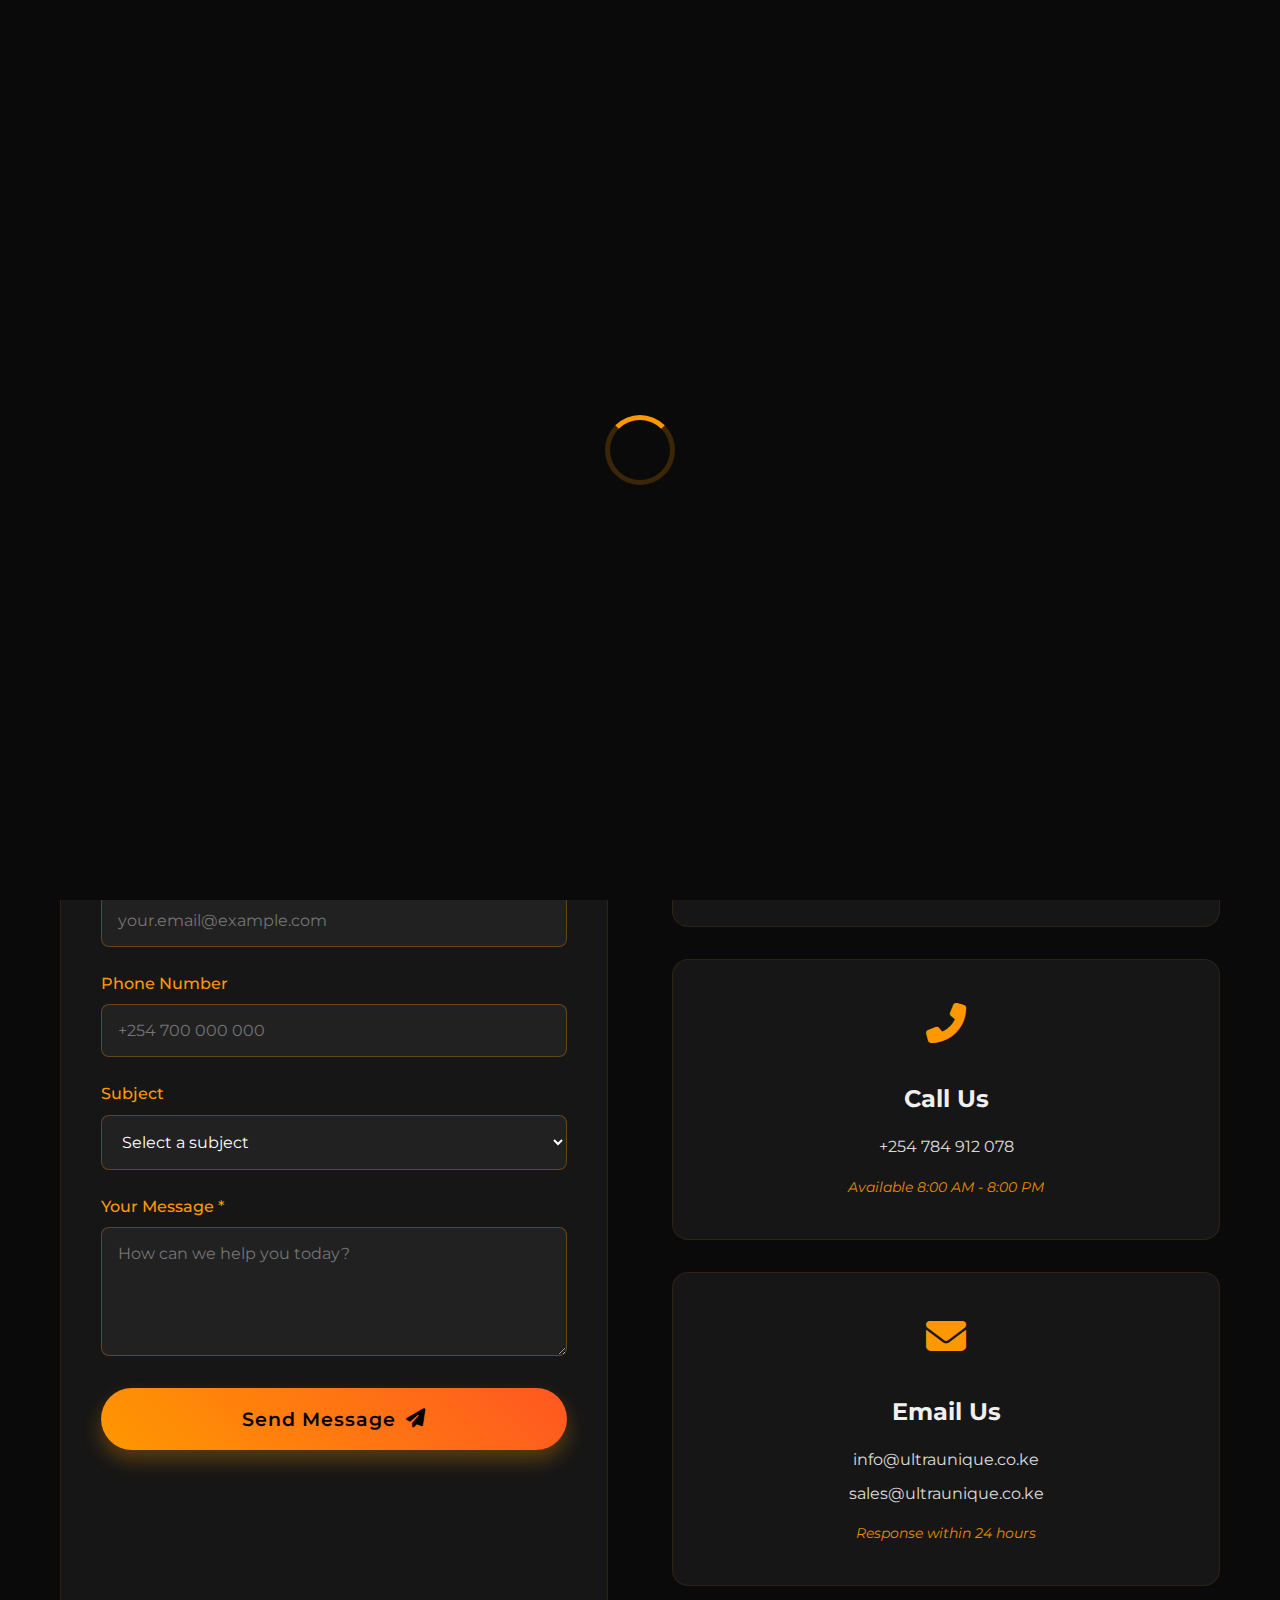
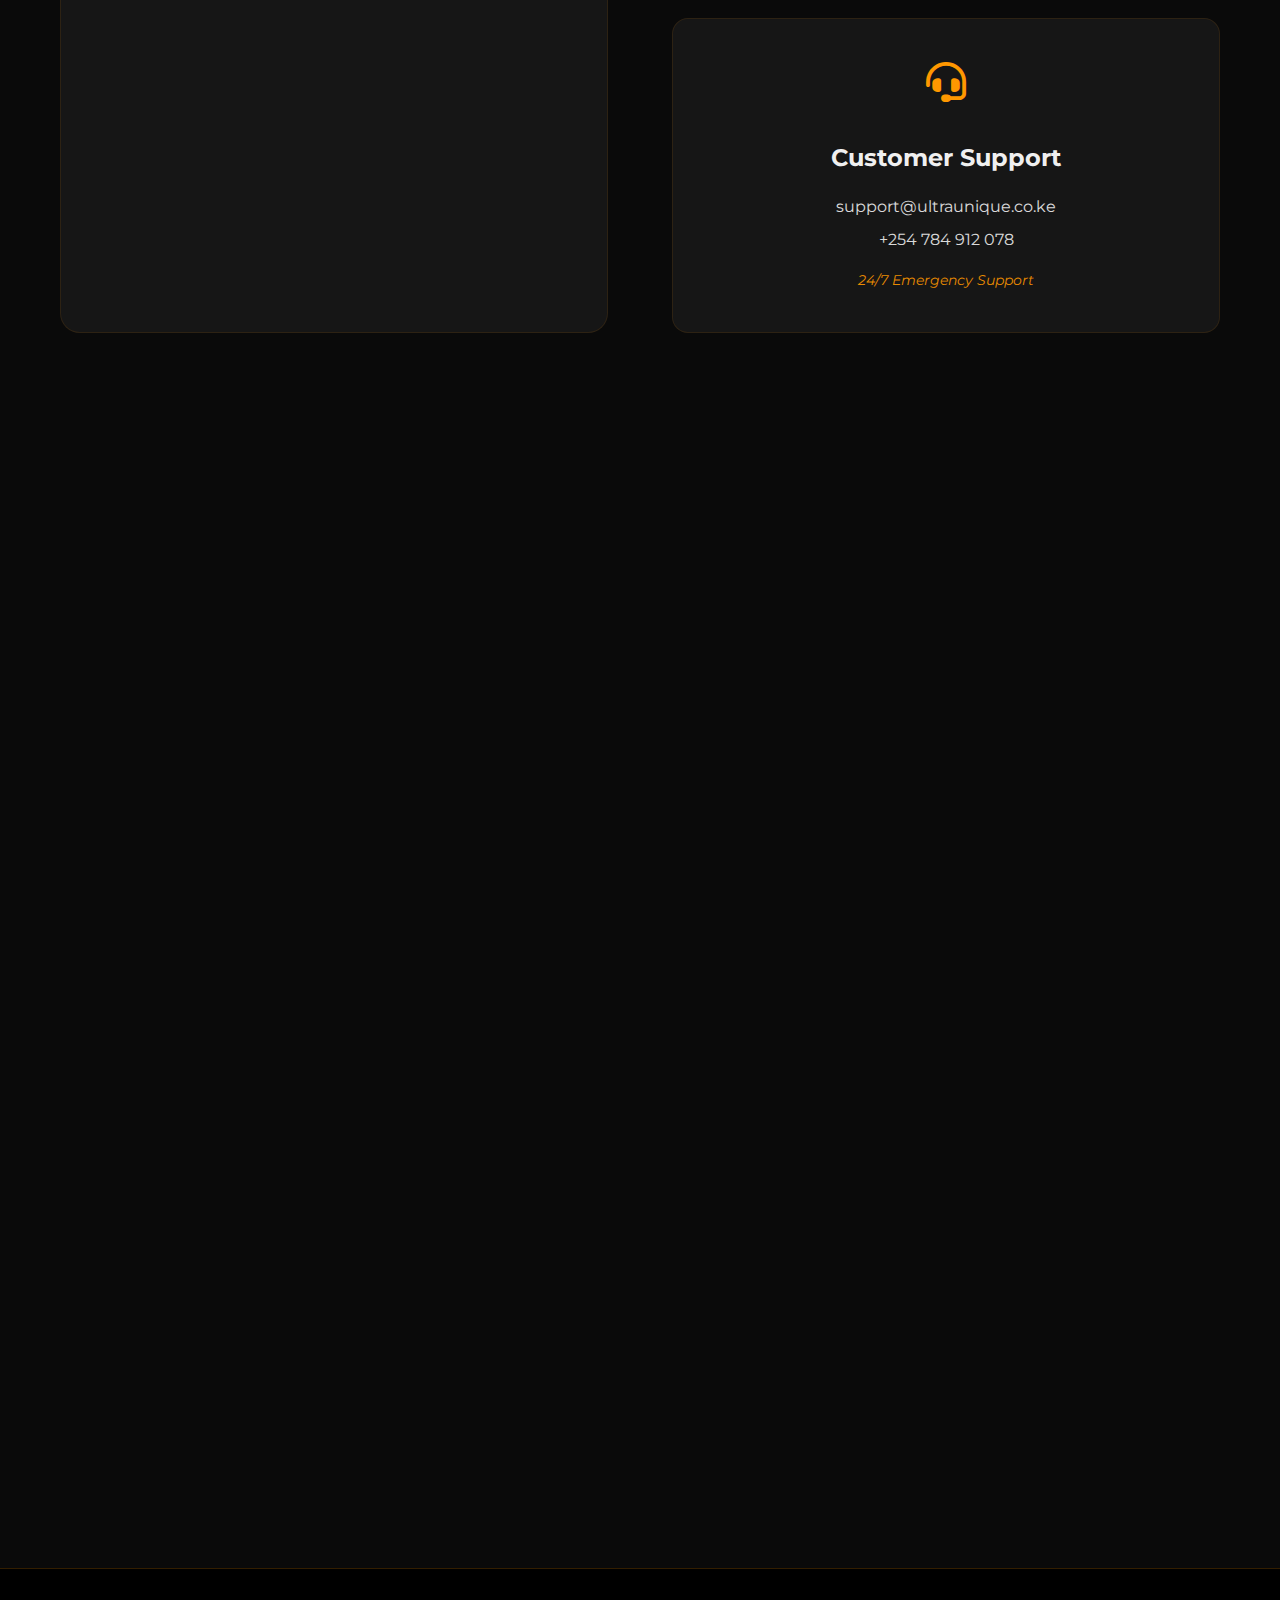
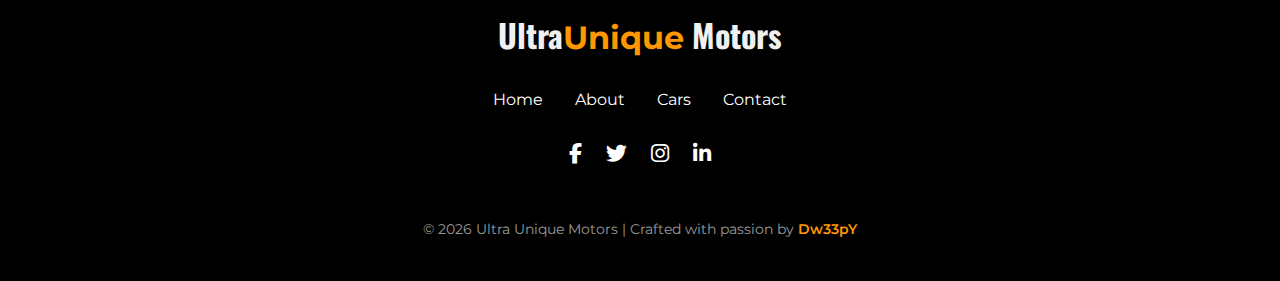
<file: contact.html>
<!DOCTYPE html>
<html lang="en">
<head>
  <meta charset="UTF-8" />
  <meta name="viewport" content="width=device-width, initial-scale=1.0" />
  <title>Contact | Ultra Unique Motors</title>
  <link rel="stylesheet" href="https://cdnjs.cloudflare.com/ajax/libs/font-awesome/6.4.0/css/all.min.css">
  <link rel="preconnect" href="https://fonts.googleapis.com">
  <link rel="preconnect" href="https://fonts.gstatic.com" crossorigin>
  <link href="https://fonts.googleapis.com/css2?family=Montserrat:wght@300;400;500;600;700&family=Oswald:wght@400;500;600&display=swap" rel="stylesheet">
  <link rel="stylesheet" href="style.css" />
  <script defer src="main.js"></script>
</head>
<body>
  <!-- Loading Screen -->
  <div class="loader" id="loader">
    <div class="loader-spinner"></div>
  </div>

  <!-- Header -->
  <header class="header" id="header">
    <div class="logo"><i class="fas fa-car"></i> Ultra<span>Unique</span></div>
    <nav class="nav" id="nav">
      <a href="index.html">Home</a>
      <a href="about.html">About</a>
      <a href="cars.html">Our Cars</a>
      <a href="contact.html">Contact</a>
    </nav>
    <div class="menu-btn" id="menuBtn"><i class="fas fa-bars"></i></div>
  </header>

  <!-- Page Hero -->
  <section class="page-hero">
    <div class="page-hero-content">
      <h1 class="reveal">Get In Touch</h1>
      <p class="reveal">We're here to help you find your dream car</p>
    </div>
  </section>

  <!-- Contact Section -->
  <section class="contact-page">
    <div class="container">
      <div class="contact-grid">
        <!-- Contact Form -->
        <div class="contact-form-container reveal">
          <h2>Send Us a Message</h2>
          <form id="contactForm" class="contact-form">
            <div class="form-group">
              <label for="name">Full Name *</label>
              <input type="text" id="name" class="form-input" placeholder="Your Name" required>
            </div>
            <div class="form-group">
              <label for="email">Email Address *</label>
              <input type="email" id="email" class="form-input" placeholder="your.email@example.com" required>
            </div>
            <div class="form-group">
              <label for="phone">Phone Number</label>
              <input type="tel" id="phone" class="form-input" placeholder="+254 700 000 000">
            </div>
            <div class="form-group">
              <label for="subject">Subject</label>
              <select id="subject" class="form-input">
                <option value="">Select a subject</option>
                <option value="general">General Inquiry</option>
                <option value="test-drive">Schedule Test Drive</option>
                <option value="car-info">Car Information</option>
                <option value="service">Service & Maintenance</option>
                <option value="other">Other</option>
              </select>
            </div>
            <div class="form-group">
              <label for="message">Your Message *</label>
              <textarea id="message" class="form-input" placeholder="How can we help you today?" rows="5" required></textarea>
            </div>
            <button type="submit" class="btn btn-submit">
              <span>Send Message</span>
              <i class="fas fa-paper-plane"></i>
            </button>
            <div class="form-message" id="formMessage"></div>
          </form>
        </div>

        <!-- Contact Info -->
        <div class="contact-info reveal">
          <div class="info-card">
            <div class="info-icon">
              <i class="fas fa-map-marker-alt"></i>
            </div>
            <h3>Visit Our Showroom</h3>
            <p>123 Premium Avenue<br>Nairobi, Kenya</p>
            <p class="hours">Open Mon-Sat: 8:00 AM - 6:00 PM</p>
          </div>

          <div class="info-card">
            <div class="info-icon">
              <i class="fas fa-phone-alt"></i>
            </div>
            <h3>Call Us</h3>
            <p>+254 784 912 078</p>
            
            <p class="hours">Available 8:00 AM - 8:00 PM</p>
          </div>

          <div class="info-card">
            <div class="info-icon">
              <i class="fas fa-envelope"></i>
            </div>
            <h3>Email Us</h3>
            <p>info@ultraunique.co.ke</p>
            <p>sales@ultraunique.co.ke</p>
            <p class="hours">Response within 24 hours</p>
          </div>

          <div class="info-card">
            <div class="info-icon">
              <i class="fas fa-headset"></i>
            </div>
            <h3>Customer Support</h3>
            <p>support@ultraunique.co.ke</p>
            <p>+254 784 912 078</p>
            <p class="hours">24/7 Emergency Support</p>
          </div>
        </div>
      </div>

      <!-- Map Section -->
      <div class="map-section reveal">
        <h2>Find Us</h2>
        <div class="map-container">
          <div class="map-placeholder">
            <i class="fas fa-map-marked-alt"></i>
            <p>Interactive Map Location</p>
            <p>123 Premium Avenue, Nairobi</p>
          </div>
          <!-- In a real implementation, you would embed Google Maps here -->
          <!-- <iframe src="https://www.google.com/maps/embed?..." width="100%" height="400" style="border:0;" allowfullscreen="" loading="lazy"></iframe> -->
        </div>
      </div>

      <!-- FAQ Section -->
      <div class="faq-section reveal">
        <h2>Frequently Asked Questions</h2>
        <div class="faq-grid">
          <div class="faq-item">
            <div class="faq-question">
              <h4>What is your vehicle inspection process?</h4>
              <i class="fas fa-chevron-down"></i>
            </div>
            <div class="faq-answer">
              <p>Every vehicle undergoes a comprehensive 150-point inspection covering mechanical, electrical, and cosmetic aspects. Our certified technicians provide detailed reports for transparency.</p>
            </div>
          </div>
          <div class="faq-item">
            <div class="faq-question">
              <h4>Do you offer financing options?</h4>
              <i class="fas fa-chevron-down"></i>
            </div>
            <div class="faq-answer">
              <p>Yes, we partner with major financial institutions to provide flexible financing options with competitive rates. Our finance team will help you find the best solution for your needs.</p>
            </div>
          </div>
          <div class="faq-item">
            <div class="faq-question">
              <h4>What is your warranty policy?</h4>
              <i class="fas fa-chevron-down"></i>
            </div>
            <div class="faq-answer">
              <p>All vehicles come with a minimum 3-month warranty. Extended warranty options are available for purchase. Warranty terms vary by vehicle age and condition.</p>
            </div>
          </div>
          <div class="faq-item">
            <div class="faq-question">
              <h4>How do I schedule a test drive?</h4>
              <i class="fas fa-chevron-down"></i>
            </div>
            <div class="faq-answer">
              <p>You can schedule a test drive through our website, by calling us, or visiting our showroom. We recommend booking in advance for specific models.</p>
            </div>
          </div>
        </div>
      </div>
    </div>
  </section>

  <!-- Footer -->
  <footer>
    <div class="footer-content">
      <div class="footer-logo">Ultra<span>Unique</span> Motors</div>
      <div class="footer-links">
        <a href="index.html">Home</a>
        <a href="about.html">About</a>
        <a href="cars.html">Cars</a>
        <a href="contact.html">Contact</a>
      </div>
      <div class="social-links">
        <a href="#"><i class="fab fa-facebook-f"></i></a>
        <a href="#"><i class="fab fa-twitter"></i></a>
        <a href="#"><i class="fab fa-instagram"></i></a>
        <a href="#"><i class="fab fa-linkedin-in"></i></a>
      </div>
      <div class="credits">
        <p>© 2026 Ultra Unique Motors | Crafted with passion by <span>Dw33pY</span></p>
      </div>
    </div>
  </footer>

  <!-- WhatsApp Button -->
  <a href="https://wa.me/254784912078" class="whatsapp" target="_blank">
    <i class="fab fa-whatsapp"></i>
  </a>
</body>
  </html>
</file>
<file: style.css>
/* Reset and Base Styles */
* {
  margin: 0;
  padding: 0;
  box-sizing: border-box;
  font-family: 'Montserrat', sans-serif;
}

body {
  background: #0a0a0a;
  color: #f0f0f0;
  overflow-x: hidden;
  line-height: 1.6;
}

.container {
  max-width: 1200px;
  margin: 0 auto;
  padding: 0 20px;
}

/* Loading Screen */
.loader {
  position: fixed;
  top: 0;
  left: 0;
  width: 100%;
  height: 100%;
  background: #0a0a0a;
  display: flex;
  justify-content: center;
  align-items: center;
  z-index: 9999;
  transition: opacity 0.5s, visibility 0.5s;
}

.loader.hidden {
  opacity: 0;
  visibility: hidden;
}

.loader-spinner {
  width: 70px;
  height: 70px;
  border: 5px solid rgba(255, 152, 0, 0.2);
  border-top: 5px solid #ff9800;
  border-radius: 50%;
  animation: spin 1s linear infinite;
}

@keyframes spin {
  0% { transform: rotate(0deg); }
  100% { transform: rotate(360deg); }
}

/* Header */
.header {
  position: fixed;
  top: 0;
  width: 100%;
  z-index: 1000;
  display: flex;
  justify-content: space-between;
  align-items: center;
  padding: 1.2rem 2rem;
  background: rgba(10, 10, 10, 0.95);
  backdrop-filter: blur(10px);
  border-bottom: 1px solid rgba(255, 152, 0, 0.2);
  transition: all 0.4s ease;
}

.header.scrolled {
  padding: 0.8rem 2rem;
  background: rgba(0, 0, 0, 0.98);
}

.logo {
  font-family: 'Oswald', sans-serif;
  font-size: 2rem;
  font-weight: 700;
  color: #fff;
  letter-spacing: 1px;
  display: flex;
  align-items: center;
  gap: 0.3rem;
}

.logo i {
  color: #ff9800;
  font-size: 1.8rem;
}

.logo span {
  color: #ff9800;
}

.nav {
  display: flex;
  gap: 2rem;
}

.nav a {
  color: #fff;
  text-decoration: none;
  font-weight: 500;
  font-size: 1.05rem;
  position: relative;
  padding: 0.5rem 0;
  transition: color 0.3s ease;
}

.nav a:hover {
  color: #ff9800;
}

.nav a::after {
  content: '';
  position: absolute;
  bottom: 0;
  left: 0;
  width: 0;
  height: 2px;
  background: #ff9800;
  transition: width 0.3s ease;
}

.nav a:hover::after {
  width: 100%;
}

.menu-btn {
  display: none;
  font-size: 1.8rem;
  cursor: pointer;
  color: #fff;
  transition: color 0.3s;
}

.menu-btn:hover {
  color: #ff9800;
}

/* Hero Section */
.hero {
  height: 100vh;
  background: linear-gradient(rgba(0, 0, 0, 0.7), rgba(0, 0, 0, 0.5)), 
              url('https://images.unsplash.com/photo-1503376780353-7e6692767b70?ixlib=rb-4.0.3&ixid=M3wxMjA3fDB8MHxwaG90by1wYWdlfHx8fGVufDB8fHx8fA%3D%3D&auto=format&fit=crop&w=2070&q=80') center/cover fixed;
  display: flex;
  align-items: center;
  justify-content: center;
  position: relative;
  overflow: hidden;
}

.hero::before {
  content: '';
  position: absolute;
  top: 50%;
  left: 50%;
  width: 200%;
  height: 200%;
  background: radial-gradient(circle, rgba(255,152,0,0.1) 0%, transparent 70%);
  animation: pulse 8s infinite alternate;
  transform: translate(-50%, -50%);
}

@keyframes pulse {
  0% { transform: translate(-50%, -50%) scale(1); }
  100% { transform: translate(-50%, -50%) scale(1.1); }
}

.hero-content {
  position: relative;
  text-align: center;
  color: #fff;
  padding: 2rem;
  z-index: 2;
  max-width: 800px;
}

.hero h1 {
  font-family: 'Oswald', sans-serif;
  font-size: 4rem;
  font-weight: 700;
  margin-bottom: 1rem;
  text-transform: uppercase;
  letter-spacing: 2px;
  text-shadow: 0 5px 15px rgba(0,0,0,0.5);
}

.hero p {
  font-size: 1.3rem;
  margin-bottom: 2rem;
  opacity: 0.9;
  max-width: 600px;
  margin-left: auto;
  margin-right: auto;
}

/* Buttons */
.btn {
  display: inline-block;
  padding: 1rem 2.5rem;
  background: linear-gradient(45deg, #ff9800, #ff5722);
  color: #000;
  text-decoration: none;
  border-radius: 50px;
  font-weight: 600;
  font-size: 1.1rem;
  letter-spacing: 1px;
  transition: all 0.3s ease;
  box-shadow: 0 10px 20px rgba(255, 152, 0, 0.3);
  position: relative;
  overflow: hidden;
  z-index: 1;
  border: none;
  cursor: pointer;
}

.btn::before {
  content: '';
  position: absolute;
  top: 0;
  left: 0;
  width: 0;
  height: 100%;
  background: linear-gradient(45deg, #ff5722, #ff9800);
  transition: width 0.5s ease;
  z-index: -1;
}

.btn:hover::before {
  width: 100%;
}

.btn:hover {
  transform: translateY(-5px);
  box-shadow: 0 15px 25px rgba(255, 152, 0, 0.4);
}

.btn-secondary {
  background: linear-gradient(45deg, #333, #555);
  box-shadow: 0 10px 20px rgba(0, 0, 0, 0.3);
}

.btn-secondary::before {
  background: linear-gradient(45deg, #555, #333);
}

.btn-submit {
  display: flex;
  align-items: center;
  justify-content: center;
  gap: 10px;
  width: 100%;
  padding: 1.2rem;
  font-size: 1.2rem;
}

/* Features Section */
.features {
  padding: 5rem 2rem;
  display: grid;
  grid-template-columns: repeat(auto-fit, minmax(300px, 1fr));
  gap: 2rem;
  background: #111;
}

.feature {
  background: rgba(255, 255, 255, 0.05);
  padding: 2.5rem 2rem;
  border-radius: 16px;
  box-shadow: 0 10px 30px rgba(0, 0, 0, 0.2);
  text-align: center;
  transition: all 0.4s ease;
  border: 1px solid rgba(255, 152, 0, 0.1);
  backdrop-filter: blur(10px);
}

.feature:hover {
  transform: translateY(-10px);
  border-color: rgba(255, 152, 0, 0.4);
  box-shadow: 0 20px 40px rgba(255, 152, 0, 0.1);
}

.feature i {
  font-size: 3rem;
  color: #ff9800;
  margin-bottom: 1.5rem;
}

.feature h3 {
  font-size: 1.5rem;
  margin-bottom: 1rem;
}

.feature p {
  opacity: 0.8;
  font-size: 1rem;
}

/* Showcase Section */
.showcase {
  padding: 5rem 2rem;
  text-align: center;
  background: #0a0a0a;
}

.section-title {
  font-family: 'Oswald', sans-serif;
  font-size: 3rem;
  margin-bottom: 3rem;
  position: relative;
  display: inline-block;
}

.section-title::after {
  content: '';
  position: absolute;
  bottom: -10px;
  left: 50%;
  transform: translateX(-50%);
  width: 100px;
  height: 4px;
  background: #ff9800;
  border-radius: 2px;
}

.cars {
  display: grid;
  width: 100%;
  grid-template-columns: repeat(auto-fit, minmax(300px, 1fr));
  gap: 2.5rem;
  margin-top: 2rem;
}

/* Car Cards */
.car-card {
  background: rgba(255, 255, 255, 0.05);
  border-radius: 20px;
  overflow: hidden;
  box-shadow: 0 15px 35px rgba(0, 0, 0, 0.2);
  transition: all 0.5s ease;
  border: 1px solid rgba(255, 152, 0, 0.1);
  position: relative;
}

.car-card:hover {
  transform: translateY(-15px);
  border-color: rgba(255, 152, 0, 0.4);
  box-shadow: 0 25px 50px rgba(255, 152, 0, 0.15);
}

.car-img {
  width: 100%;
  height: 220px;
  object-fit: cover;
  transition: transform 0.5s ease;
}

.car-card:hover .car-img {
  transform: scale(1.05);
}

.car-card-content {
  padding: 1.8rem;
}

.car-card h3 {
  font-size: 1.6rem;
  margin-bottom: 0.5rem;
}

.car-card p {
  font-size: 1.2rem;
  font-weight: 600;
  color: #ff9800;
  margin-bottom: 1rem;
}

.features-list {
  display: flex;
  justify-content: space-between;
  margin-top: 1rem;
  font-size: 0.9rem;
  opacity: 0.8;
}

.features-list i {
  margin-right: 5px;
  color: #ff9800;
}

.car-badge {
  position: absolute;
  top: 20px;
  right: 20px;
  background: #ff9800;
  color: #000;
  padding: 0.5rem 1rem;
  border-radius: 30px;
  font-weight: 600;
  font-size: 0.9rem;
}

/* CTA Section */
.cta-section {
  padding: 5rem 2rem;
  background: linear-gradient(135deg, rgba(255,152,0,0.1), rgba(255,87,34,0.1));
  text-align: center;
}

.cta-content {
  max-width: 800px;
  margin: 0 auto;
}

.cta-content h2 {
  font-family: 'Oswald', sans-serif;
  font-size: 2.5rem;
  margin-bottom: 1rem;
}

.cta-content p {
  font-size: 1.2rem;
  margin-bottom: 2rem;
  opacity: 0.9;
}

.cta-buttons {
  display: flex;
  gap: 1.5rem;
  justify-content: center;
  flex-wrap: wrap;
}

/* Page Hero (for inner pages) */
.page-hero {
  height: 60vh;
  background: linear-gradient(rgba(0, 0, 0, 0.8), rgba(0, 0, 0, 0.6)), 
              url('https://images.unsplash.com/photo-1492144534655-ae79c964c9d7?ixlib=rb-4.0.3&auto=format&fit=crop&w=2000&q=80') center/cover;
  display: flex;
  align-items: center;
  justify-content: center;
  text-align: center;
  padding-top: 80px;
}

.page-hero-content {
  color: #fff;
  max-width: 800px;
  padding: 0 2rem;
}

.page-hero h1 {
  font-family: 'Oswald', sans-serif;
  font-size: 3.5rem;
  margin-bottom: 1rem;
  text-transform: uppercase;
}

.page-hero p {
  font-size: 1.3rem;
  opacity: 0.9;
  margin-bottom: 2rem;
}

.search-box {
  display: flex;
  max-width: 500px;
  margin: 2rem auto 0;
  background: rgba(255, 255, 255, 0.1);
  border-radius: 50px;
  overflow: hidden;
  border: 2px solid rgba(255, 152, 0, 0.3);
}

.search-box input {
  flex: 1;
  padding: 1rem 1.5rem;
  background: transparent;
  border: none;
  color: #fff;
  font-size: 1rem;
}

.search-box input:focus {
  outline: none;
}

.search-box button {
  padding: 1rem 1.5rem;
  background: #ff9800;
  border: none;
  color: #000;
  font-weight: 600;
  cursor: pointer;
  transition: background 0.3s;
}

.search-box button:hover {
  background: #ff5722;
}

/* Page Content */
.page-content {
  padding: 5rem 2rem;
  background: #0a0a0a;
}

.about-grid {
  display: grid;
  grid-template-columns: repeat(auto-fit, minmax(300px, 1fr));
  gap: 2rem;
  margin-bottom: 4rem;
}

.about-card {
  background: rgba(255, 255, 255, 0.05);
  padding: 2.5rem 2rem;
  border-radius: 16px;
  text-align: center;
  transition: transform 0.3s;
  border: 1px solid rgba(255, 152, 0, 0.1);
}

.about-card:hover {
  transform: translateY(-10px);
  border-color: #ff9800;
}

.about-icon {
  font-size: 3rem;
  color: #ff9800;
  margin-bottom: 1.5rem;
}

.about-details {
  margin-bottom: 4rem;
}

.about-details h2 {
  font-family: 'Oswald', sans-serif;
  font-size: 2.5rem;
  text-align: center;
  margin-bottom: 3rem;
}

.details-grid {
  display: grid;
  grid-template-columns: repeat(auto-fit, minmax(250px, 1fr));
  gap: 2rem;
}

.detail-item {
  text-align: center;
  padding: 2rem;
  background: rgba(255, 255, 255, 0.05);
  border-radius: 12px;
}

.detail-item i {
  font-size: 2.5rem;
  color: #ff9800;
  margin-bottom: 1rem;
}

.team-section h2 {
  font-family: 'Oswald', sans-serif;
  font-size: 2.5rem;
  text-align: center;
  margin-bottom: 3rem;
}

.team-grid {
  display: grid;
  grid-template-columns: repeat(auto-fit, minmax(250px, 1fr));
  gap: 2rem;
}

.team-member {
  text-align: center;
}

.member-img {
  width: 200px;
  height: 200px;
  border-radius: 50%;
  overflow: hidden;
  margin: 0 auto 1.5rem;
  border: 3px solid #ff9800;
}

.member-img img {
  width: 100%;
  height: 100%;
  object-fit: cover;
}

/* Cars Page */
.filter-section {
  padding: 3rem 2rem;
  background: #111;
}

.filter-options {
  display: flex;
  gap: 2rem;
  flex-wrap: wrap;
  align-items: center;
  justify-content: center;
}

.filter-group {
  display: flex;
  flex-direction: column;
  gap: 0.5rem;
}

.filter-select {
  padding: 0.8rem 1.2rem;
  background: rgba(255, 255, 255, 0.1);
  border: 1px solid rgba(255, 152, 0, 0.3);
  border-radius: 8px;
  color: #fff;
  font-size: 1rem;
  min-width: 180px;
}

.filter-select:focus {
  outline: none;
  border-color: #ff9800;
}

.btn-filter {
  padding: 0.8rem 1.5rem;
  background: transparent;
  border: 1px solid #ff9800;
  color: #ff9800;
  border-radius: 8px;
  cursor: pointer;
  transition: all 0.3s;
  margin-top: 1.5rem;
}

.btn-filter:hover {
  background: #ff9800;
  color: #000;
}

.cars-page {
  padding: 5rem 2rem;
  background: #0a0a0a;
}

.cars-grid {
  display: grid;
  grid-template-columns: repeat(auto-fill, minmax(350px, 1fr));
  gap: 2.5rem;
}

.car-card-page {
  background: rgba(255, 255, 255, 0.05);
  border-radius: 20px;
  overflow: hidden;
  box-shadow: 0 15px 35px rgba(0, 0, 0, 0.2);
  transition: all 0.5s ease;
  border: 1px solid rgba(255, 152, 0, 0.1);
}

.car-card-page:hover {
  transform: translateY(-10px);
  border-color: #ff9800;
}

.car-actions {
  display: flex;
  gap: 1rem;
  margin-top: 1.5rem;
}

.car-actions button {
  flex: 1;
  padding: 0.8rem;
  border-radius: 8px;
  border: none;
  font-weight: 600;
  cursor: pointer;
  transition: all 0.3s;
}

.btn-view {
  background: transparent;
  border: 1px solid #ff9800 !important;
  color: #ff9800;
}

.btn-view:hover {
  background: #ff9800;
  color: #000;
}

.btn-inquire {
  background: #ff9800;
  color: #000;
}

.btn-inquire:hover {
  background: #ff5722;
}

.no-results {
  text-align: center;
  padding: 5rem 2rem;
}

.no-results i {
  font-size: 4rem;
  color: #ff9800;
  margin-bottom: 1.5rem;
}

.test-drive-cta {
  padding: 5rem 2rem;
  background: linear-gradient(135deg, rgba(255,152,0,0.1), rgba(255,87,34,0.1));
  text-align: center;
}

/* Contact Page */
.contact-page {
  padding: 5rem 2rem;
  background: #0a0a0a;
}

.contact-grid {
  display: grid;
  grid-template-columns: 1fr 1fr;
  gap: 4rem;
  margin-bottom: 5rem;
}

@media (max-width: 992px) {
  .contact-grid {
    grid-template-columns: 1fr;
  }
}

.contact-form-container {
  background: rgba(255, 255, 255, 0.05);
  padding: 2.5rem;
  border-radius: 20px;
  border: 1px solid rgba(255, 152, 0, 0.1);
}

.contact-form-container h2 {
  font-family: 'Oswald', sans-serif;
  font-size: 2.2rem;
  margin-bottom: 2rem;
}

.form-group {
  margin-bottom: 1.5rem;
}

.form-group label {
  display: block;
  margin-bottom: 0.5rem;
  font-weight: 500;
  color: #ff9800;
}

.form-input {
  width: 100%;
  padding: 1rem;
  background: rgba(255, 255, 255, 0.05);
  border: 1px solid rgba(255, 152, 0, 0.3);
  border-radius: 8px;
  color: #fff;
  font-size: 1rem;
  transition: border 0.3s;
}

.form-input:focus {
  outline: none;
  border-color: #ff9800;
}

.form-message {
  margin-top: 1.5rem;
  padding: 1rem;
  border-radius: 8px;
  text-align: center;
  font-weight: 500;
}

.form-message.success {
  background: rgba(76, 175, 80, 0.1);
  border: 1px solid #4CAF50;
  color: #4CAF50;
}

.form-message.error {
  background: rgba(244, 67, 54, 0.1);
  border: 1px solid #F44336;
  color: #F44336;
}

.contact-info {
  display: grid;
  grid-template-columns: 1fr;
  gap: 2rem;
}

.info-card {
  background: rgba(255, 255, 255, 0.05);
  padding: 2rem;
  border-radius: 16px;
  text-align: center;
  border: 1px solid rgba(255, 152, 0, 0.1);
  transition: transform 0.3s;
}

.info-card:hover {
  transform: translateY(-10px);
  border-color: #ff9800;
}

.info-icon {
  font-size: 2.5rem;
  color: #ff9800;
  margin-bottom: 1.5rem;
}

.info-card h3 {
  font-size: 1.5rem;
  margin-bottom: 1rem;
}

.info-card p {
  margin-bottom: 0.5rem;
  opacity: 0.9;
}

.hours {
  font-size: 0.9rem;
  color: #ff9800;
  margin-top: 1rem;
  font-style: italic;
}

.map-section {
  margin-bottom: 5rem;
}

.map-section h2 {
  font-family: 'Oswald', sans-serif;
  font-size: 2.5rem;
  text-align: center;
  margin-bottom: 2rem;
}

.map-container {
  background: rgba(255, 255, 255, 0.05);
  border-radius: 16px;
  overflow: hidden;
  border: 1px solid rgba(255, 152, 0, 0.2);
  height: 400px;
  display: flex;
  align-items: center;
  justify-content: center;
}

.map-placeholder {
  text-align: center;
}

.map-placeholder i {
  font-size: 4rem;
  color: #ff9800;
  margin-bottom: 1rem;
}

.faq-section h2 {
  font-family: 'Oswald', sans-serif;
  font-size: 2.5rem;
  text-align: center;
  margin-bottom: 3rem;
}

.faq-grid {
  max-width: 800px;
  margin: 0 auto;
}

.faq-item {
  background: rgba(255, 255, 255, 0.05);
  border-radius: 12px;
  margin-bottom: 1rem;
  overflow: hidden;
  border: 1px solid rgba(255, 152, 0, 0.1);
}

.faq-question {
  padding: 1.5rem;
  display: flex;
  justify-content: space-between;
  align-items: center;
  cursor: pointer;
  transition: background 0.3s;
}

.faq-question:hover {
  background: rgba(255, 152, 0, 0.1);
}

.faq-question h4 {
  font-size: 1.2rem;
  font-weight: 600;
}

.faq-question i {
  color: #ff9800;
  transition: transform 0.3s;
}

.faq-item.active .faq-question i {
  transform: rotate(180deg);
}

.faq-answer {
  padding: 0 1.5rem;
  max-height: 0;
  overflow: hidden;
  transition: max-height 0.3s, padding 0.3s;
}

.faq-item.active .faq-answer {
  padding: 0 1.5rem 1.5rem;
  max-height: 500px;
}

/* Footer */
footer {
  text-align: center;
  padding: 2.5rem 1.5rem;
  background: #000;
  border-top: 1px solid rgba(255, 152, 0, 0.2);
  position: relative;
}

.footer-content {
  display: flex;
  flex-direction: column;
  align-items: center;
  gap: 1.5rem;
  max-width: 1200px;
  margin: 0 auto;
}

.footer-logo {
  font-family: 'Oswald', sans-serif;
  font-size: 2rem;
  font-weight: 700;
}

.footer-logo span {
  color: #ff9800;
}

.footer-links {
  display: flex;
  gap: 2rem;
  flex-wrap: wrap;
  justify-content: center;
}

.footer-links a {
  color: #fff;
  text-decoration: none;
  transition: color 0.3s;
}

.footer-links a:hover {
  color: #ff9800;
}

.social-links {
  display: flex;
  gap: 1.5rem;
}

.social-links a {
  color: #fff;
  font-size: 1.3rem;
  transition: color 0.3s, transform 0.3s;
}

.social-links a:hover {
  color: #ff9800;
  transform: translateY(-5px);
}

.credits {
  margin-top: 1.5rem;
  width: 100%;
  text-align: center;
  color: rgba(255, 255, 255, 0.6);
  font-size: 0.9rem;
}

.credits span {
  color: #ff9800;
  font-weight: 600;
}

/* WhatsApp Button */
.whatsapp {
  position: fixed;
  left: 20px;
  bottom: 20px;
  background: #25D366;
  color: #fff;
  padding: 1rem;
  border-radius: 50%;
  font-size: 1.5rem;
  text-decoration: none;
  box-shadow: 0 5px 15px rgba(37, 211, 102, 0.4);
  transition: all 0.3s ease;
  z-index: 999;
  display: flex;
  align-items: center;
  justify-content: center;
  width: 60px;
  height: 60px;
}

.whatsapp:hover {
  transform: scale(1.1);
  box-shadow: 0 8px 20px rgba(37, 211, 102, 0.6);
}

/* Animations */
.reveal {
  opacity: 0;
  transform: translateY(40px);
  transition: 0.8s ease;
}

.reveal.show {
  opacity: 1;
  transform: none;
}

.slide-in-left {
  animation: slideInLeft 1s ease forwards;
}

@keyframes slideInLeft {
  from { transform: translateX(-100px); opacity: 0; }
  to { transform: translateX(0); opacity: 1; }
}

.fade-in {
  animation: fadeIn 1s ease forwards;
}

@keyframes fadeIn {
  from { opacity: 0; }
  to { opacity: 1; }
}

/* Responsive Design */
@media (max-width: 992px) {
  .hero h1 {
    font-size: 3rem;
  }
  
  .section-title {
    font-size: 2.5rem;
  }
  
  .page-hero h1 {
    font-size: 2.8rem;
  }
}

@media (max-width: 768px) {
  .nav {
    position: fixed;
    top: 80px;
    right: -100%;
    background: rgba(10, 10, 10, 0.98);
    backdrop-filter: blur(20px);
    height: calc(100vh - 80px);
    width: 280px;
    display: flex;
    flex-direction: column;
    padding: 3rem 2rem;
    transition: 0.5s ease;
    border-left: 1px solid rgba(255, 152, 0, 0.2);
  }

  .nav.show {
    right: 0;
  }

  .menu-btn {
    display: block;
  }

  .hero h1 {
    font-size: 2.5rem;
  }
  
  .hero p {
    font-size: 1.1rem;
  }
  
  .page-hero h1 {
    font-size: 2.3rem;
  }
  
  .page-hero p {
    font-size: 1.1rem;
  }
  
  .cta-buttons {
    flex-direction: column;
    align-items: center;
  }
  
  .btn {
    width: 100%;
    max-width: 300px;
    text-align: center;
  }
  
  .filter-options {
    flex-direction: column;
    align-items: stretch;
  }
  
  .filter-group {
    width: 100%;
  }
  
  .filter-select {
    width: 100%;
  }
}

@media (max-width: 480px) {
  .hero h1 {
    font-size: 2rem;
  }
  
  .section-title {
    font-size: 2rem;
  }
  
  .page-hero h1 {
    font-size: 2rem;
  }
  
  .feature, .car-card, .about-card {
    padding: 1.5rem;
  }
  
  .contact-form-container {
    padding: 1.5rem;
  }
}

/* FIX ALL OVERFLOW ISSUES */
html, body {
  max-width: 100%;
  overflow-x: hidden;
  position: relative;
}

.cars-page {
  width: 100vw;
  max-width: 100%;
  overflow: hidden;
  padding: 5rem 20px !important;
  box-sizing: border-box;
}

.cars-page .container {
  width: 100%;
  max-width: 1200px;
  margin: 0 auto;
  padding: 0;
  overflow: visible;
}

.cars-grid {
  display: grid;
  grid-template-columns: repeat(auto-fit, minmax(280px, 1fr));
  gap: 1.5rem;
  width: 100%;
  margin: 0 auto;
  padding: 0;
}

.car-card-page {
  width: 100%;
  min-width: 0; /* Important: pre
</file>
